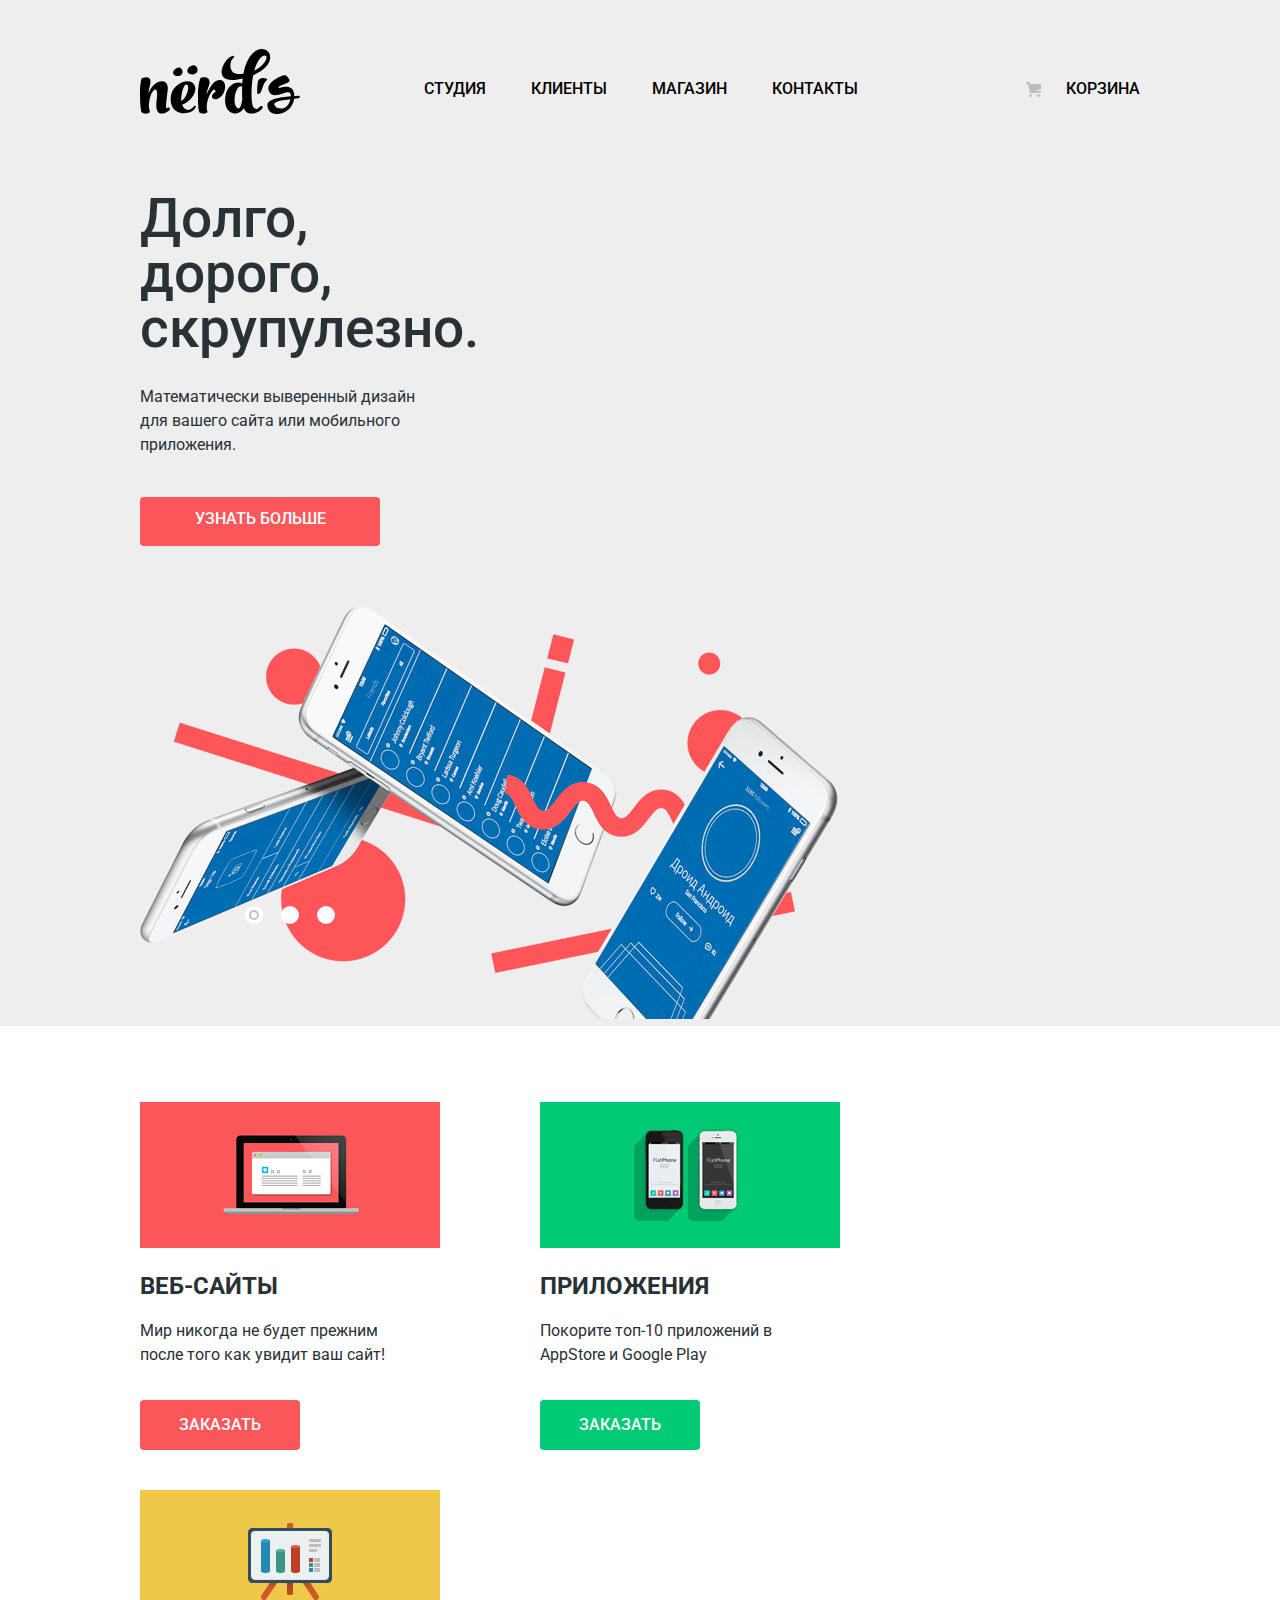
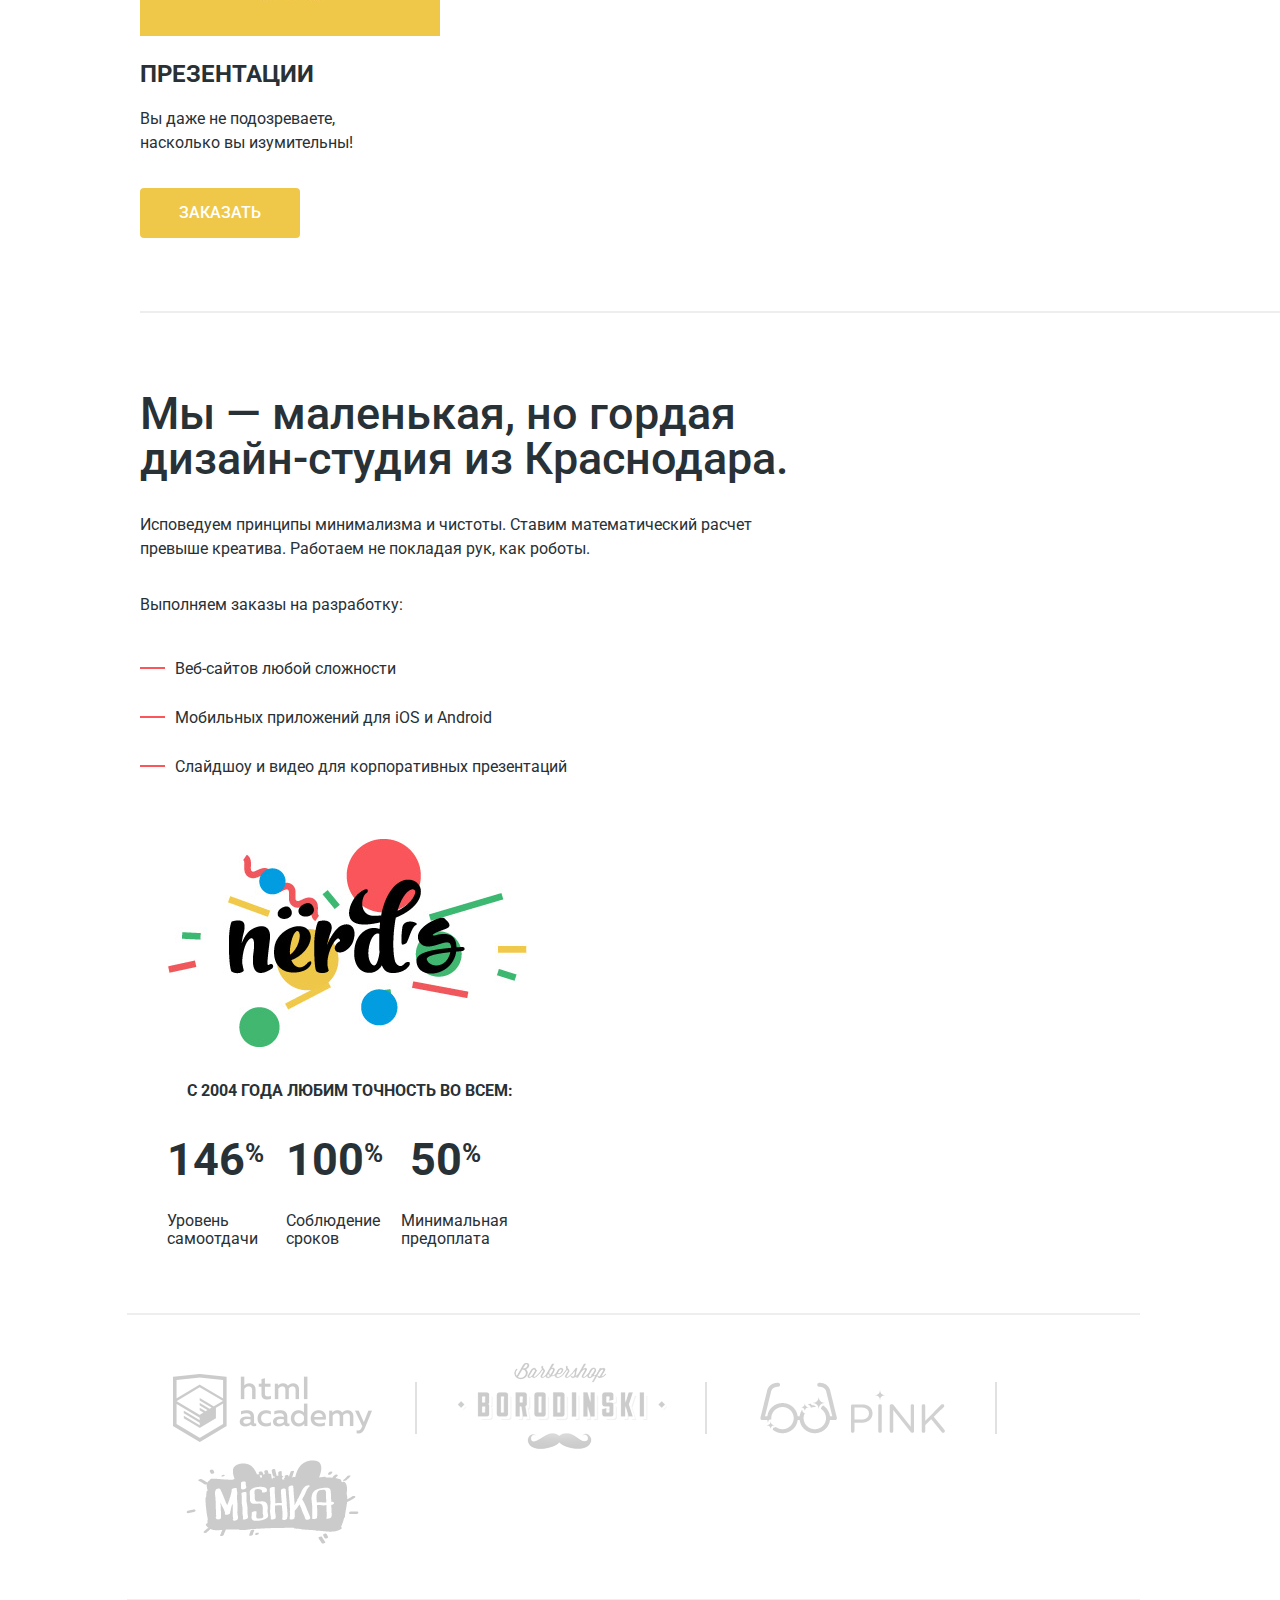
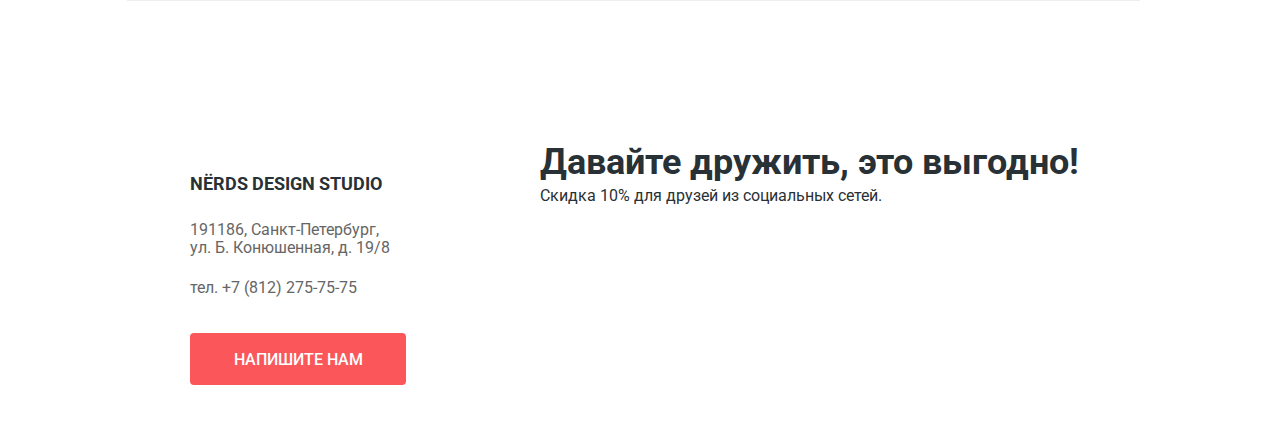
<file: nerds/index.html>
<!DOCTYPE html>
<html lang="en">

<head>
    <meta charset="UTF-8">
    <title>Nerds</title>
    <link href="https://fonts.googleapis.com/css2?family=Roboto:wght@400;500;700&display=swap" rel="stylesheet">
    <link rel="stylesheet" href="sources/normalize.css">
    <link rel="stylesheet" href="sources/style.min.css">
</head>

<body>
    <header class="main-header">
        <div class="main-header__wrapper padding-site">
            <nav class="main-nav">
                <a class="main-nav__logo"><img src="img/nerds-logo.svg" alt="логотип Nerds" class="main-nav__logo-image" width="160" height="65"></a>
                <ul class="main-nav__list site-list">
                    <li class="site-list__item"><a href="#studio" class="site-list__link">Студия</a></li>
                    <li class="site-list__item"><a href="#studio" class="site-list__link">Клиенты</a></li>
                    <li class="site-list__item"><a href="#studio" class="site-list__link">Магазин</a></li>
                    <li class="site-list__item"><a href="#studio" class="site-list__link">Контакты</a></li>
                </ul>
                <ul class="main-nav__list user-list">
                    <li class="user-list__item"><a href="" class="user-list__link"><span class="user__list-icon"></span>Корзина</a></li>
                </ul>
            </nav>
        </div>
    </header>
    <main class="main-page">
        <section class="promo-slider">
            <div class="promo-slider__wrapper promo-slider__first padding-site">
                <div class="promo-slider__info">
                    <h1 class="visually-hidden">Промо услуг</h1>
                    <h2 class="promo-slider__title">Долго, дорого, скрупулезно.</h2>
                    <p class="promo-slider__text">Математически выверенный дизайн<br> для вашего сайта или мобильного приложения.</p>
                    <a href="#" class="button promo-slider__button">Узнать больше</a>
                </div>
                <div class="promo-slider__images">
                    <img src="img/slider1.png" alt="промо изображение" width="698" height="413" class="promo-slider__image">
                    <p class="promo-slider__toggles">
                        <button class="promo-slider__toggle promo-slider__toggle--active" type="button" aria-label="Слайдер 1"></button>
                        <button class="promo-slider__toggle" type="button" aria-label="Слайдер 2"></button>
                        <button class="promo-slider__toggle" type="button" aria-label="Слайдер 3"></button>
                    </p>
                </div>
            </div>
            <div class="promo-slider__wrapper promo-slider__second padding-site visually-hidden">
                <div class="promo-slider__info">
                    <h1 class="visually-hidden">Промо услуг</h1>
                    <h2 class="promo-slider__title">Любим математику как никто другой.</h2>
                    <p class="promo-slider__text">Никакого креатива, только математические формулы для&nbsp;расчета идеальных пропорций.</p>
                    <a href="#" class="button promo-slider__button">Узнать больше</a>
                </div>
                <div class="promo-slider__images">
                    <img src="img/slider2.png" alt="промо изображение" width="663" height="430" class="promo-slider__image">
                    <p class="promo-slider__toggles">
                        <button class="promo-slider__toggle promo-slider__toggle--active" type="button" aria-label="Слайдер 1"></button>
                        <button class="promo-slider__toggle" type="button" aria-label="Слайдер 2"></button>
                        <button class="promo-slider__toggle" type="button" aria-label="Слайдер 3"></button>
                    </p>
                </div>
            </div>
             <div class="promo-slider__wrapper promo-slider__third padding-site visually-hidden">
                <div class="promo-slider__info">
                    <h1 class="visually-hidden">Промо услуг</h1>
                    <h2 class="promo-slider__title">Только ночь, только хардкор</h2>
                    <p class="promo-slider__text">Никакого креатива, только математические формулы для&nbsp;расчета идеальных пропорций.</p>
                    <a href="#" class="button promo-slider__button">Узнать больше</a>
                </div>
                <div class="promo-slider__images">
                    <img src="img/slider3.png" alt="промо изображение" width="759" height="411" class="promo-slider__image">
                    <p class="promo-slider__toggles">
                        <button class="promo-slider__toggle promo-slider__toggle--active" type="button" aria-label="Слайдер 1"></button>
                        <button class="promo-slider__toggle" type="button" aria-label="Слайдер 2"></button>
                        <button class="promo-slider__toggle" type="button" aria-label="Слайдер 3"></button>
                    </p>
                </div>
            </div>
        </section>
        <section class="services padding-site">
            <div class="services__wrapper">
                <h2 class="visually-hidden">Перечень услуг</h2>
                <ul class="services__list">
                    <li class="services__items">
                        <img src="img/web-sites-img.jpg" alt="Веб-сайты" width="300" height="146">
                        <h3 class="services__title">Веб-сайты</h3>
                        <p class="services__text">Мир никогда не будет прежним после&nbsp;того как увидит ваш сайт!</p>
                        <a href="#" class="button services__button services__button--webs">Заказать</a>
                    </li>
                    <li class="services__items">
                        <img src="img/appl-img.jpg" alt="Приложения" width="300" height="146">
                        <h3 class="services__title">Приложения</h3>
                        <p class="services__text">Покорите топ-10 приложений в AppStore и Google Play</p>
                        <a href="#" class="button services__button services__button--apps">Заказать</a>
                    </li>
                    <li class="services__items">
                        <img src="img/present-img.jpg" alt="Презентации" width="300" height="146">
                        <h3 class="services__title">Презентации</h3>
                        <p class="services__text">Вы даже не подозреваете, насколько&nbsp;вы изумительны!</p>
                        <a href="#" class="button services__button services__button--prsnt">Заказать</a>
                    </li>
                </ul>
            </div>
        </section>
        <section class="general padding-site">
            <h2 class="visually-hidden">Информация о компании</h2>
            <div class="general__wrapper">
                <b class="general__slogan">Мы — маленькая, но гордая дизайн-студия из Краснодара.</b>
                <p class="general__text">Исповедуем принципы минимализма и чистоты. Ставим математический расчет превыше креатива. Работаем не покладая рук, как роботы.</p>
                <p class="general__text">Выполняем заказы на разработку:</p> 
                <ul class="general__list">
                    <li class="general__item"><span class="general__item--marker"></span>Веб-сайтов любой сложности</li>
                    <li class="general__item"><span class="general__item--marker"></span>Мобильных приложений для iOS и Android</li>
                    <li class="general__item"><span class="general__item--marker"></span>Слайдшоу и видео для корпоративных презентаций</li>
                </ul>
            </div>
            <div class="stats__wrapper">
                <img src="img/nerds-ill-img.png" alt="Nerds" width="360" height="208">
                <p class="stats__text">C 2004 года любим точность во всем:</p>
                <table class="stats__figures">
                    <tr>
                        <td class="stats__value">146<sup>%</sup></td>
                        <td class="stats__value">100<sup>%</sup></td>
                        <td class="stats__value">50<sup>%</sup></td>
                    </tr>
                    <tr>
                        <td class="stats__field">Уровень<br> самоотдачи</td>
                        <td class="stats__field">Соблюдение<br> сроков</td>
                        <td class="stats__field">Минимальная<br> предоплата</td>
                    </tr>
                </table>
            </div>
            <div class="projects__wrapper">
                <h2 class="visually-hidden">Наши проекты</h2>
                <ul class="projects__list">
                    <li class="projects__item"><a href="https://htmlacademy.ru/intensive/htmlcss" class="projects__item--link" target="_blank"><img src="img/htmlac-logo.png" alt="проект Html Academy" class="projects__item--logo" width="199" height="68"></a><span class="projects__item-deco"></span></li>
                    <li class="projects__item"><a href="#" class="projects__item--link"><img src="img/barbershop-logo.png" alt="проект Барбершоп Бородинский" class="projects__item--logo" width="209" height="90"></a><span class="projects__item-deco"></span></li>
                    <li class="projects__item"><a href="#" class="projects__item--link"><img src="img/pink-logo.png" alt="проект Pink" class="projects__item--logo" width="185" height="52"></a><span class="projects__item-deco"></span></li>
                    <li class="projects__item"><a href="#" class="projects__item--link"><img src="img/mishka-logo.png" alt="проект Mishka" class="projects__item--logo" width="173" height="84"></a><span class="projects__item-deco projects__item-deco--last"></span></li>
                </ul>
            </div>
        </section>
    </main>
    <footer class="main-footer">
        <section class="contacts">
            <div class="contacts__map">
                <script type="text/javascript" charset="utf-8" async src="https://api-maps.yandex.ru/services/constructor/1.0/js/?um=constructor%3A7f669b9a68bb7d381cd1351a101a486b5a96c2fc0534c075999d81126e773491&amp;width=100%25&amp;height=416&amp;lang=ru_RU&amp;scroll=true"></script>
                <div class="contacts__wrapper">
                    <h2 class="visually-hidden">Контактная информация</h2>
                    <h3 class="contacts__title">NЁRDS DESIGN STUDIO</h3>
                    <p class="contacts__address">191186, Санкт-Петербург, ул.&nbsp;Б.&nbsp;Конюшенная, д. 19/8</p>
                    <p class="contacts__phone">тел. +7 (812) 275-75-75</p>
                    <button class="button contacts__button" type="submit">Напишите нам</button>
                </div>
            </div>
        </section>
        <section class="social padding-site">
            <ul class="social__list">
                <li class="socail__item">
                    <a href="#vk" class="social__button">
                        <span class="visually-hidden">Вконтакте</span>
                        <svg version="1.1" id="Layer_1" xmlns="http://www.w3.org/2000/svg" xmlns:xlink="http://www.w3.org/1999/xlink" width="26" height="15" viewBox="0 0 26 15" enable-background="new 0 0 26 15" xml:space="preserve">
                            <path fill="#FFFFFF" d="M16.138,11.51c0.956-0.309,2.18,2.04,3.483,2.939c0.978,0.681,1.727,0.534,1.727,0.534l3.473-0.05 c0,0,1.815-0.112,0.957-1.554c-0.071-0.12-0.503-1.069-2.585-3.022c-2.177-2.043-1.882-1.712,0.739-5.244 c1.597-2.153,2.236-3.468,2.036-4.028c-0.192-0.539-1.365-0.399-1.365-0.399L20.69,0.713c-0.381,0.001-0.704,0.119-0.851,0.515	c-0.003,0.004-0.621,1.666-1.445,3.079c-1.741,2.989-2.436,3.148-2.724,2.961c-0.661-0.433-0.494-1.737-0.494-2.664	c0-2.897,0.432-4.105-0.846-4.417c-0.427-0.104-0.739-0.172-1.828-0.182c-1.392-0.021-2.574,0-3.244,0.329 c-0.445,0.223-0.786,0.712-0.579,0.74c0.26,0.035,0.843,0.16,1.155,0.586c0.401,0.552,0.389,1.789,0.389,1.789 s0.229,3.411-0.54,3.834c-0.528,0.29-1.25-0.302-2.803-3.016C6.087,2.879,5.488,1.345,5.488,1.345S5.372,1.06,5.162,0.904 C4.912,0.719,4.562,0.66,4.562,0.66L0.848,0.684c0,0-0.558,0.016-0.763,0.262C-0.097,1.164,0.07,1.614,0.07,1.614	s2.909,6.881,6.203,10.347c3.02,3.182,6.452,2.971,6.452,2.971h1.555c0,0,0.469-0.054,0.709-0.312 c0.224-0.24,0.214-0.691,0.214-0.691S15.172,11.82,16.138,11.51z" /></svg>
                    </a>
                </li>
                <li class="socail__item">
                    <a href="#facebook" class="social__button">
                        <span class="visually-hidden">Фейсбук</span>
                        <svg version="1.1" id="Layer_2" xmlns="http://www.w3.org/2000/svg" xmlns:xlink="http://www.w3.org/1999/xlink" x="0px" y="0px" width="12px" height="22px" viewBox="0 0 12 22" enable-background="new 0 0 12 22" xml:space="preserve">
                            <path fill="#FFFFFF" d="M12,4V0H8C5.791,0,4,1.791,4,4v4H0v4h4v10h4V12h4V8H8V4H12z" /></svg>
                    </a>
                </li>
                <li class="socail__item">
                    <a href="#instagram" class="social__button">
                        <span class="visually-hidden">Инстаграм</span>
                        <svg version="1.1" id="Layer_3" xmlns="http://www.w3.org/2000/svg" xmlns:xlink="http://www.w3.org/1999/xlink" x="0px" y="0px" width="21px" height="21px" viewBox="0 0 21 21" enable-background="new 0 0 21 21" xml:space="preserve">
                            <path fill="#FFFFFF" d="M18,0H3C1.35,0,0,1.35,0,3v15c0,1.65,1.35,3,3,3h15c1.65,0,3-1.35,3-3V3C21,1.35,19.65,0,18,0z M10.5,7	c1.93,0,3.5,1.57,3.5,3.5S12.43,14,10.5,14S7,12.43,7,10.5S8.57,7,10.5,7z M18,18H3V9h1.181C4.067,9.482,4,9.983,4,10.5	c0,3.59,2.91,6.5,6.5,6.5s6.5-2.91,6.5-6.5c0-0.517-0.066-1.018-0.181-1.5H18V18z M18,7h-4V3h4V7z" /></svg>
                    </a>
                </li>
            </ul>
            <p class="social__text"><b class="social__slogan">Давайте дружить, это выгодно!</b><br>
                Скидка 10% для друзей из социальных сетей.
            </p>
        </section>
    </footer>
    <div class="popup__background visually-hidden"></div>
    <section class="popup visually-hidden">
       <h2 class="visually-hidden">Форма для связи</h2>
        <fieldset class="popup__fieldset">
            <legend class="popup__legend">Напишите нам</legend>
            <span class="popup__close"></span>
            <form action="https://echo.htmlacademy.ru" method="post" class="popup__form">
                <label class="popup__label popup__label--text">Ваше имя:<br>
                    <input type="text" placeholder="Имя Фамилия" name="name" class="popup__input">
                </label>
                <label class="popup__label popup__label--text">Ваш email:<br>
                    <input type="text" placeholder="email@example.com" name="email" class="popup__input">
                </label>
                <label class="popup__label popup__label--textarea">Текст письма:<br>
                    <textarea name="letter-text" cols="30" rows="5" placeholder="В свободной форме" class="popup__input"></textarea>
                </label>
                <button class="button popup__button" type="submit">Отправить</button>
            </form>
        </fieldset>
    </section>
   <script src="./js/popup.min.js"></script>
</body>
</html>
</file>
<file: nerds/sources/style.min.css>
*{margin:0;padding:0}body{margin:0 auto;font-family:Roboto,sans-serif;font-size:16px;line-height:24px;color:#283136;max-width:1440px}.padding-site{padding-left:140px;padding-right:140px}.visually-hidden:not(:focus):not(:active),input[type=checkbox].visually-hidden,input[type=radio].visually-hidden{position:absolute;width:1px;height:1px;margin:-1px;padding:0;overflow:hidden;border:0;clip:rect(0 0 0 0);white-space:nowrap;overflow:hidden}.button{font-size:16px;line-height:18px;border:none;border-radius:4px;background-color:#fb565a;color:#fff;text-transform:uppercase;text-decoration:none;font-weight:500;padding-top:19px;padding-bottom:18px}.main-header{width:100%;background-color:#eee}.main-nav{display:flex;padding-top:49px;padding-bottom:18px;flex-wrap:wrap;align-items:flex-start;justify-content:space-between}.main-nav__logo:focus,.main-nav__logo:hover{opacity:.8}.main-nav__logo:active{opacity:.3}.main-nav__list{list-style-type:none;line-height:30px;display:flex;flex-direction:row;justify-content:space-between}.site-list,.user-list{padding-top:25px;padding-bottom:19px}.site-list__link,.user-list__link{font-weight:500;text-transform:uppercase;color:#000;text-decoration:none}.site-list__link{margin-right:45px}.user-list__link{position:relative;padding-left:40px}.user__list-icon::before{content:"";position:absolute;top:3px;left:0;width:15px;height:15px;background-image:url(../img/cart-icon.svg);opacity:.2}.site-list__link:focus,.site-list__link:hover,.user-list__link:focus,.user-list__link:hover{color:#fb565a}.site-list__link:active,.user-list__link:active{color:#000;opacity:.3}.promo-slider{width:100%;background-color:#eee;position:relative}.promo-slider__wrapper{display:flex;flex-wrap:wrap;justify-content:space-between}.promo-slider__info{display:flex;flex-direction:column;text-align:left;width:38%}.promo-slider__first .promo-slider__info{width:33%}.promo-slider__title{padding-top:50px;font-size:55px;font-weight:500;line-height:55px}.promo-slider__text{padding-top:29px;font-size:16px;line-height:24px;font-weight:400}.promo-slider__button{padding-top:13px;max-width:240px;margin-top:40px;margin-bottom:70px;text-align:center}.promo-slider__button:focus,.promo-slider__button:hover{background-color:#e74246}.promo-slider__button:active{color:rgba(255,255,255,.3);background-color:#d7373b}.promo-slider__images{align-self:center;position:relative}.promo-slider__images img{margin-top:-10px;align-content:flex-start;align-items:flex-start}.promo-slider__first .promo-slider__images{padding-right:32px}.promo-slider__toggles{position:absolute;top:290px;left:105px}.promo-slider__toggle{position:relative;margin-right:14px;width:18px;height:18px;background-color:#fff;border:none;border-radius:50%}.promo-slider__toggle--active::before{content:"";margin:0;padding:0;position:absolute;top:4px;left:4px;width:6px;height:6px;border:2px solid #c1c1c1;border-radius:50%}.promo-slider__second .promo-slider__toggles{top:70%;left:0}.promo-slider__second .promo-slider__info{display:flex;flex-direction:column;text-align:left;width:43%;margin-left:-2px}.promo-slider__second .promo-slider__title{font-size:52px}.promo-slider__third .promo-slider__title{font-size:54px;line-height:57px}.promo-slider__third .promo-slider__info{display:flex;flex-direction:column;text-align:left;width:35%;margin-left:-5px}.services{margin-top:76px;max-width:calc(100% - 340px)}.services__list{list-style-type:none;display:flex;flex-wrap:wrap}.services__wrapper{margin-left:-100px}.services__items{margin-left:100px;margin-bottom:40px;flex-basis:calc((100% - 540px)/ 3)}.services__title{margin-top:16px;margin-bottom:18px;font-size:24px;line-height:30px;font-weight:700;text-transform:uppercase}.services__button{display:inline-block;margin-top:33px;background-color:#e1e1e1;text-align:center;vertical-align:middle;padding:16px 39px}.services__button--webs{background-color:#fb565a}.services__button--webs:focus,.services__button--webs:hover{background-color:#e74246}.services__button--webs:active{color:rgba(255,255,255,.3);background-color:#d7373b}.services__button--apps{background-color:#00ca74}.services__button--apps:focus,.services__button--apps:hover{background-color:#00bc6c}.services__button--apps:active{color:rgba(255,255,255,.3);background-color:#00aa62}.services__button--prsnt{background-color:#efc84a}.services__button--prsnt:focus,.services__button--prsnt:hover{background-color:#eab534}.services__button--prsnt:active{color:rgba(255,255,255,.3);background-color:#e5a722}.general{display:flex;flex-wrap:wrap;justify-content:space-between;margin-top:33px}.general__wrapper{position:relative;max-width:660px;padding-top:80px;margin-bottom:10px}.general__wrapper::before{content:'';position:absolute;top:0;width:175%;height:2px;background-color:#eee}.general__slogan{font-size:45px;line-height:45px;font-weight:500}.general__text{color:#283136;margin-top:32px}.general__list{margin-top:40px;text-transform:uppercase;font-weight:700;list-style-type:none}.general__item{position:relative;text-transform:none;padding-left:35px;font-weight:400;margin-top:25px}.general__item--marker::before{content:"";position:absolute;top:10px;left:0;width:25px;height:2px;background-color:#fb565a}.stats__wrapper{padding-top:50px;display:flex;flex-direction:column;flex-wrap:wrap;align-items:stretch}.stats__wrapper img{padding-left:27px}.stats__text{line-height:38px;font-weight:700;text-transform:uppercase;padding-left:47px;margin-top:25px}.stats__figures{margin-top:43px}.stats__value{font-size:45px;font-weight:700;line-height:10px;padding-bottom:27px}.stats__value:first-child{padding-left:25px}.stats__value:last-child{padding-left:9px}.stats__value sup{font-size:26px;line-height:10px}.stats__field{padding-top:12px;line-height:18px;color:#283136}.stats__field:first-child{padding-left:25px}.projects__wrapper{position:relative;margin-top:113px;margin-left:-13px}.projects__wrapper::before{content:'';position:absolute;top:-50px;width:100%;height:2px;background-color:#eee}.projects__wrapper::after{content:'';position:absolute;bottom:-50px;width:100%;height:2px;background-color:#eee}.projects__list{display:flex;flex-wrap:wrap;justify-content:flex-start;align-items:stretch;list-style-type:none}.projects__item{width:calc(1160px/4);display:flex;align-items:center;justify-content:center;position:relative}.projects__item--link{opacity:.2}.projects__item-deco::after{content:"";position:absolute;right:0;top:19px;width:2px;height:52px;background-color:#e1e1e1}.projects__item-deco--last::after{content:"";position:absolute;right:0;top:19px;width:2px;height:52px;background-color:#fff}.projects__item--link:focus,.projects__item--link:hover{opacity:1}.projects__item--link:active{opacity:.1}.main-footer{margin-top:119px}.contacts__map{background-color:#eee;position:relative}.contacts__wrapper{margin-top:52px;max-width:219px;background:#fff;padding:47px 50px 47px 50px;position:absolute;top:0;left:140px}.contacts__title{font-size:18px;line-height:30px}.contacts__address,.contacts__phone{margin-top:22px;line-height:18px;color:#666}.contacts__button{font:inherit;font-weight:500;margin-top:36px;padding:15px 43px 13px 44px}.contacts__button:focus,.contacts__button:hover{background-color:#e74246}.contacts__button:active{color:rgba(255,255,255,.3);background-color:#d7373b}.social{display:flex;flex-wrap:wrap;align-content:stretch;align-items:center;padding-top:69px;padding-bottom:69px}.social__list{list-style-type:none;display:flex;margin-right:127px}.social__button{display:flex;justify-content:center;align-items:center;width:79px;height:79px;border-radius:50%;background-color:#e1e1e1;margin-right:12px}.social__button:focus,.social__button:hover{background-color:#e74246}.social__button:active path{background-color:#d7373b;fill:#e37376}.social__text{margin-top:-4px;font-size:16px;line-height:27px}.social__slogan{font-size:36px;line-height:36px;font-weight:700}.popup__background{top:0;left:0;width:100%;height:100%;position:fixed;background-color:#000;opacity:.4;z-index:2}.popup{z-index:3;position:fixed;bottom:10vh;margin-left:7vw;display:flex;max-width:960px;box-shadow:0 20px 40px 0 rgba(0,1,1,.75);background-color:#fff}.popup__fieldset{margin-top:70px;padding:0 100px 84px 100px;border:none;position:relative}.popup__close{cursor:pointer}.popup__close::after,.popup__close::before{content:"";position:absolute;top:5%;right:100px;width:22px;height:4px;background-color:#fecccd}.popup__close::before{transform:rotate(45deg)}.popup__close::after{transform:rotate(-45deg)}.popup__legend{margin:0;font-size:45px;line-height:45px;font-weight:700;padding-bottom:40px;position:relative}.popup__form{display:flex;flex-wrap:wrap;justify-content:space-between;max-width:100%}.popup__input,.popup__label{font:inherit}.popup__label--text{min-width:calc((100% - 48px)/ 2);font-weight:700}.popup__label--textarea{width:100%;padding-top:15px;font-weight:700}.popup__input{min-width:calc(100% - 34px);padding:10px 10px 10px 15px;border:2px solid #d7dcde;border-radius:4px;font:inherit;font-weight:400;color:rgba(68,68,68,.5);margin-top:10px}.popup__input:hover{border:2px solid #b4b9bb}.popup__input:active,.popup__input:focus{outline-offset:0;outline:0;border:2px solid #000;color:#444}.popup__input:active::placeholder,.popup__input:focus::placeholder{color:#000}.popup__input--required{border:2px solid #e74246;color:#e74246}.popup__input--required::placeholder{color:#e74246}.popup__button{padding:18px 84px;margin-top:47px}.popup__button:focus,.popup__button:hover{background-color:#e74246}.popup__button:active{color:rgba(255,255,255,.3);background-color:#d7373b}@keyframes shake{0%,100%{transform:translateX(0)}10%,30%,50%,70%,90%{transform:translateX(-10px)}20%,40%,60%,80%{transform:translateX(10px)}}.popup__error{animation-name:shake;animation-duration:.5s}.inner-page__title{margin:0;padding-top:50px;padding-bottom:110px;width:100%;font-size:55px;line-height:55px;font-weight:500;text-align:center;background-color:#eee}.inner-page__content{width:calc(100% - 280px);margin-top:50px;display:flex;flex-wrap:wrap;justify-content:space-between}.filter__wrapper{margin-right:20px;padding-top:4px;width:23%}.filter__option{padding:0;border:none}.filter__name{font-size:18px;font-weight:700;line-height:30px}.filter__option--cost{display:flex;flex-wrap:wrap;max-width:265px;margin-bottom:52px}.filter__option--cost .filter__name{margin-bottom:50px}.input-range__container{position:relative;width:83%;background-color:#eee;padding:35px 20px}.input-range--left,.input-range--right{z-index:2;-webkit-appearance:none;pointer-events:none;outline:0;width:86%;height:4px;position:absolute;opacity:0}.input-range--left::-webkit-slider-thumb,.input-range--right::-webkit-slider-thumb{-webkit-appearance:none;pointer-events:visible;outline:0;width:22px;height:22px;border-radius:50%;background-color:red;cursor:pointer}.input-range__bars{width:100%;position:relative}.input-range__track{position:absolute;top:0;left:0;width:100%;height:4px;background-color:#d7dcde}.input-range__range{position:absolute;top:0;height:4px;left:25%;right:25%;background-color:#00ca74}.thumb-left{position:absolute;top:-8px;width:20px;height:22px;background-image:url(/img/input-range-thumb.svg);transform:translateX(-11px);left:25%}.thumb-right{position:absolute;top:-8px;width:20px;height:22px;background-image:url(/img/input-range-thumb.svg);transform:translateX(10px);right:25%}.thumb--hover{width:20px;height:20px;border-radius:70%;box-shadow:0 0 5px 5px rgba(0,0,0,.2)}.thumb--active{width:20px;height:20px;border-radius:70%;box-shadow:0 0 5px 5px rgba(0,0,0,.2)}.filter__cost--wrapper{margin-top:15px;margin-right:-30px}.cost__from,.cost__to{text-transform:uppercase}.cost__from--label,.cost__to--label{width:80px}.cost__from--input,.cost__to--input{text-align:center;border:none;background-color:#eee;font:inherit;width:80px;margin-left:7px;margin-right:30px;padding-top:7px;padding-bottom:9px}.filter__name{font-size:18px;line-height:30px;font-weight:700;text-transform:uppercase;margin-bottom:14px}.filter__list{list-style-type:none;font-size:16px;color:#283136}.filter__input{position:relative;padding-left:35px;padding-bottom:16px}.filter__input-checkbox--label,.filter__input-radio--label{cursor:pointer;font-size:16px;line-height:19px}.filter__option--layouts{margin-bottom:29px}.filter__input-radio--box{top:0;left:0;position:absolute;width:17px;height:18px;border:4px solid #b8b8b8;border-radius:50%}.filter__input-radio:active+.filter__input-radio--label,.filter__input-radio:focus+.filter__input-radio--label,.filter__input-radio:hover+.filter__input-radio--label{color:#283136}.filter__input-radio:active+.filter__input-radio--label .filter__input-radio--box,.filter__input-radio:focus+.filter__input-radio--label .filter__input-radio--box,.filter__input-radio:hover+.filter__input-radio--label .filter__input-radio--box{top:0;left:0;position:absolute;width:17px;height:17px;border:4px solid #283136;border-radius:50%}.filter__input-radio:checked+.filter__input-radio--label::before{content:'';top:8px;left:8px;position:absolute;background-color:#b8b8b8;border:5px solid #b8b8b8;border-radius:50%}.filter__input-radio:checked:hover+.filter__input-radio--label::before,.filter__input-radio:focus+.filter__input-radio--label::before{content:'';top:8px;left:8px;position:absolute;background-color:#283136;border:5px solid #283136;border-radius:50%}.filter__input-radio:disabled+.filter__input-radio--label .filter__input-radio--box{top:0;left:0;position:absolute;width:17px;height:17px;border:4px solid #ededed;border-radius:50%}.filter__input-radio:disabled:checked+.filter__input-radio--label::before{content:'';top:8px;left:8px;position:absolute;background-color:#ededed;border:5px solid #ededed;border-radius:50%}.filter__input-checkbox--box{position:absolute;top:0;left:0;width:20px;height:20px;border:2px solid #b8b8b8;border-radius:3px}.filter__input-checkbox:checked+.filter__input-checkbox--label::before{content:'';position:absolute;top:8px;left:8px;background-color:#b8b8b8;width:19px;height:4px;outline:3px solid #fff;z-index:1;transform:rotate(-45deg)}.filter__input-checkbox:checked+.filter__input-checkbox--label::after{content:'';position:absolute;top:10px;left:3px;background-color:#b8b8b8;width:10px;height:4px;z-index:1;transform:rotate(45deg)}.filter__input-checkbox:active+.filter__input-checkbox--label,.filter__input-checkbox:focus+.filter__input-checkbox--label,.filter__input-checkbox:hover+.filter__input-checkbox--label{color:#283136}.filter__input-checkbox:active+.filter__input-checkbox--label .filter__input-checkbox--box,.filter__input-checkbox:focus+.filter__input-checkbox--label .filter__input-checkbox--box,.filter__input-checkbox:hover+.filter__input-checkbox--label .filter__input-checkbox--box{position:absolute;top:0;left:0;width:20px;height:20px;border:2px solid #283136;border-radius:3px}.filter__input-checkbox:disabled+.filter__input-checkbox--label .filter__input-checkbox--box{top:0;left:0;width:19px;height:19px;border:2px solid #ededed;border-radius:3px}.filter__input-checkbox:checked:hover+.filter__input-checkbox--label::before,.filter__input-checkbox:focus+.filter__input-checkbox--label::before{content:'';position:absolute;top:8px;left:8px;background-color:#283136;width:19px;height:4px;outline:3px solid #fff;z-index:1;transform:rotate(-45deg)}.filter__input-checkbox:checked:hover+.filter__input-checkbox--label::after,.filter__input-checkbox:focus+.filter__input-checkbox--label::after{content:'';position:absolute;top:10px;left:3px;background-color:#283136;width:10px;height:4px;z-index:1;transform:rotate(45deg)}.filter__input-checkbox:disabled:checked+.filter__input-checkbox--label::before{content:'';position:absolute;top:7px;left:8px;background-color:#ededed;width:19px;height:4px;outline:3px solid #fff;z-index:1;transform:rotate(-45deg)}.filter__input-checkbox:disabled:checked+.filter__input-checkbox--label::after{content:'';position:absolute;top:31%;left:4px;background-color:#ededed;width:10px;height:4px;z-index:1;transform:rotate(45deg)}.filter__button{margin-top:30px;font:inherit;font-weight:700;padding:15px 88px 15px 88px;color:#000;background-color:#eee}.filter__button:focus,.filter__button:hover{background-color:#dfdfdf}.filter__button:active{padding-top:11px;color:rgba(0,0,0,.3);background-color:#d5d5d5;border-top:4px solid silver}.templates__wrapper{width:67%;display:flex;flex-wrap:wrap;flex-direction:column}.sortout--wrapper{width:100%;display:flex;flex-wrap:wrap;align-items:stretch;align-content:stretch;margin-bottom:53px;padding-left:15px}.sortout__list{margin-top:5px;margin-right:30px;list-style:none;display:flex}.sortout__text{padding-top:10px;font-size:18px;line-height:18px;text-transform:uppercase;font-weight:700;margin-right:268px}.sortout__item{margin-right:25px}.sortout__link{font-size:14px;line-height:18px;text-transform:uppercase;color:#000;opacity:.3;cursor:pointer}.sortout__link--current{opacity:1}.sortout__buttons{margin-top:4px}.sortout-atoz__button,.sortout-ztoa__button{border:none;background-color:transparent;outline-offset:0;outline:0;width:11px;height:10px}.sortout-atoz__button{background-image:url(../img/icon-down-dir.png);margin-left:-6px;margin-right:12px;cursor:pointer;opacity:.2}.sortout-atoz__button--current{opacity:1}.sortout-ztoa__button{background-image:url(../img/icon-up-dir.png);cursor:pointer;opacity:.2}.templates{display:flex;flex-wrap:wrap;margin-right:-40px;padding-left:17px}.template__item{display:flex;flex-direction:column;margin-right:40px;margin-bottom:33px;position:relative}.template__item object{opacity:.3}.template__wrapper{position:absolute;width:100%;height:100%;z-index:-3}.template__price{position:absolute;bottom:0;width:256px;text-align:center;padding:30px 52px 45px 52px;background-color:#eee;z-index:-1}.template__title{display:block;color:#000;font-size:18px;line-height:30px;margin-bottom:13px;text-transform:uppercase;text-decoration:none}.template__title:hover{color:#fb565a}.template__title:active{color:rgba(0,0,0,.2)}.template__info{color:#666;text-align:center;font-size:16px;line-height:18px;margin-bottom:33px}.template__button--price{padding:14px 60px 15px 60px}.template__button--price:focus,.template__button--price:hover{background-color:#e74246}.template__button--price:active{color:rgba(255,255,255,.3);background-color:#d7373b}.template__item:hover .template__wrapper{background-color:#000;opacity:.3;z-index:0}.template__item:hover .template__price{box-shadow:0 6px 15px rgba(0,1,1,.3);z-index:1}.template__item:hover object{opacity:1}.pagination{width:100%;display:flex;flex-wrap:wrap;justify-content:flex-start;list-style-type:none;margin-top:40px}.pagination__item{margin-right:13px}.pagination__link{padding:13px 19px 17px 19px;font-weight:500;line-height:18px;text-transform:uppercase;text-align:center;background-color:#eee;border-radius:2px}.pagination__link--active{padding:10px 19px 15px 16px;background-color:transparent;border:3px solid #dbdbdb}.pagination__link--next{padding:13px 78px 17px 78px}.pagination__link:focus,.pagination__link:hover{background-color:#dfdfdf}.pagination__link:active{background-color:#dfdfdf;padding-top:9px;border-top:4px solid silver}
</file>
